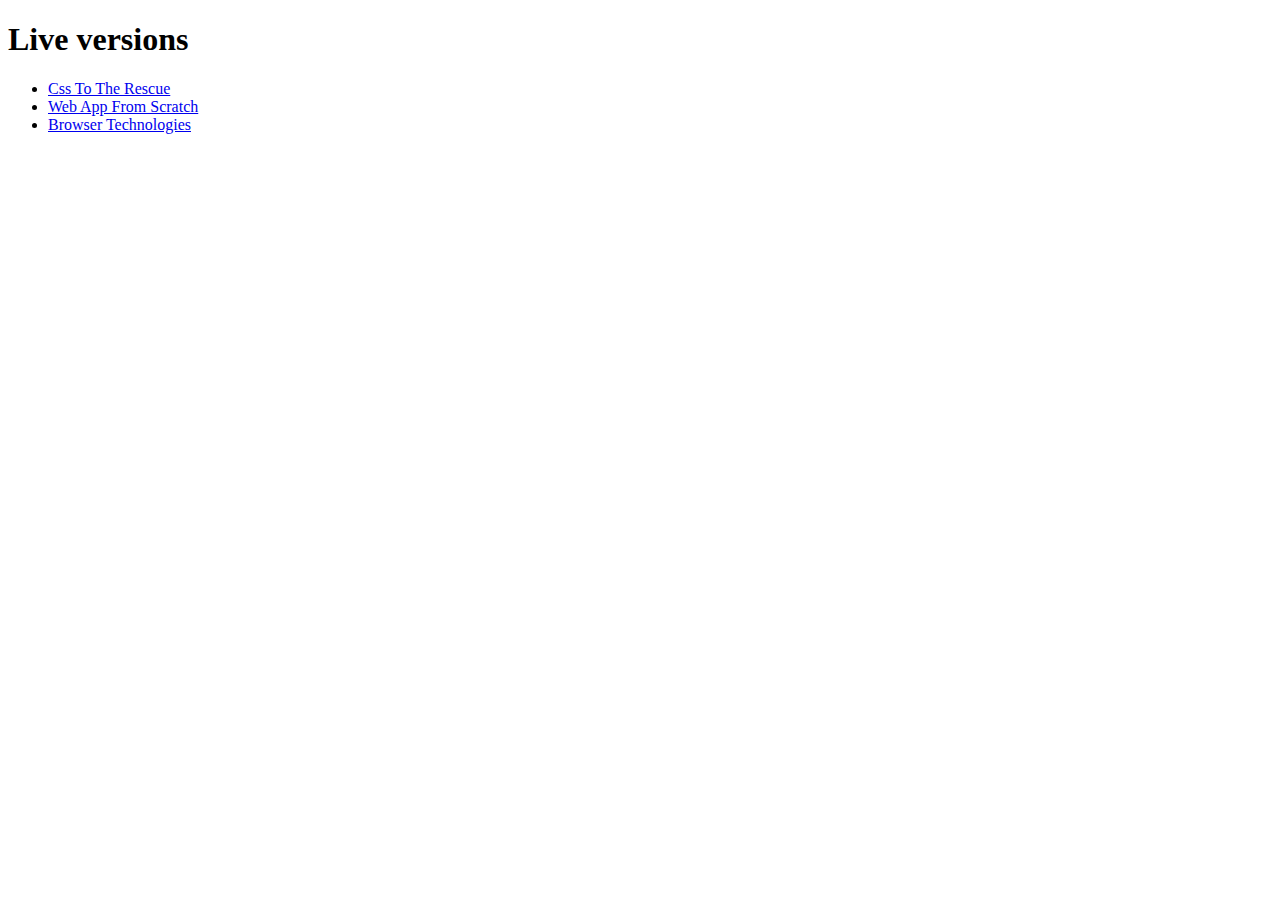
<file: index.html>
<!DOCTYPE html>
<html lang="en">
<head>
    <meta charset="utf-8">
    <title>Minor Portfolio</title>

    <!-- Responsive & mobiel meta tags -->
    <meta name="HandheldFriendly" content="True">
    <meta name="MobileOptimized" content="320">
    <meta name="viewport" content="width=device-width, initial-scale=1.0, minimum-scale=1.0, maximum-scale=1.0, shrink-to-fit=no">

</head>

<body>

    <h1>Live versions</h1>
    <ul>
        <li><a href="/minor/css-to-the-rescue/styleguide.html" title="Css To The Rescue">Css To The Rescue</a></li>
        <li><a href="/minor/web-app-from-scratch/opdracht-5-spa/index.html" title="Web App From Scratch">Web App From Scratch</a></li>
        <li><a href="https://cdn.rawgit.com/rvdpas/minor/master/browser-technologies/final/index.html" title="Browser Technologies">Browser Technologies</a></li>
    </ul>

</body>
</html>
</file>
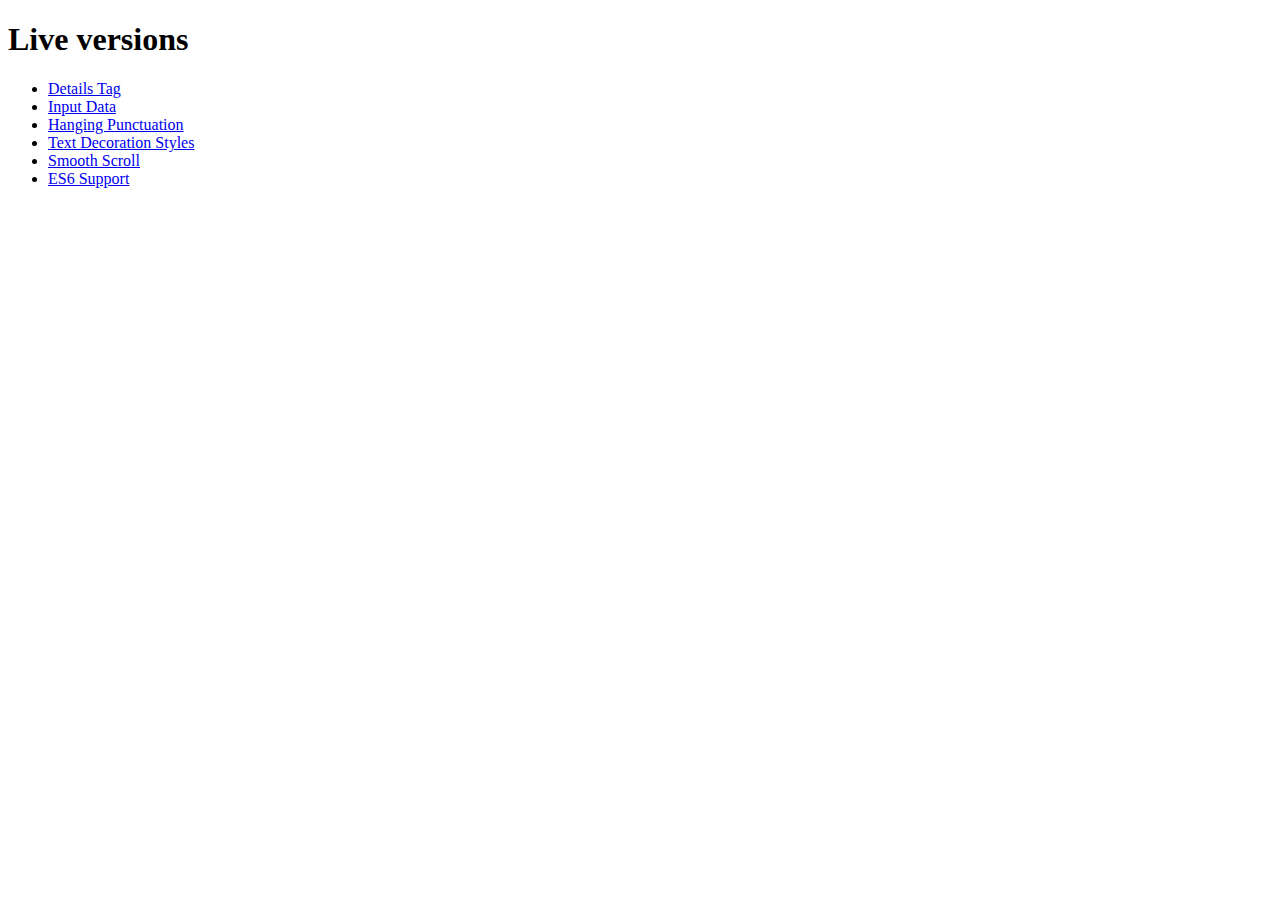
<file: browser-technologies/features/index.html>
<!DOCTYPE html>
<html lang="en">
<head>
    <meta charset="utf-8">
    <title>Minor Portfolio</title>

    <!-- Responsive & mobiel meta tags -->
    <meta name="HandheldFriendly" content="True">
    <meta name="MobileOptimized" content="320">
    <meta name="viewport" content="width=device-width, initial-scale=1.0, minimum-scale=1.0, maximum-scale=1.0, shrink-to-fit=no">

</head>

<body>

    <h1>Live versions</h1>
    <ul>
        <li><a href="details-tag/index.html" title="Details Tag">Details Tag</a></li>
        <li><a href="input-date/index.html" title="Input Data">Input Data</a></li>
        <li><a href="hanging-punctuation/index.html" title="Hanging Punctuation">Hanging Punctuation</a></li>
        <li><a href="text-decoration-style/index.html" title="Text Decoration Styles">Text Decoration Styles</a></li>
        <li><a href="smooth-scroll/index.html" title="Smooth Scroll">Smooth Scroll</a></li>
        <li><a href="es-6-support/index.html" title="ES6 Support">ES6 Support</a></li>
    </ul>

</body>
</html>
</file>
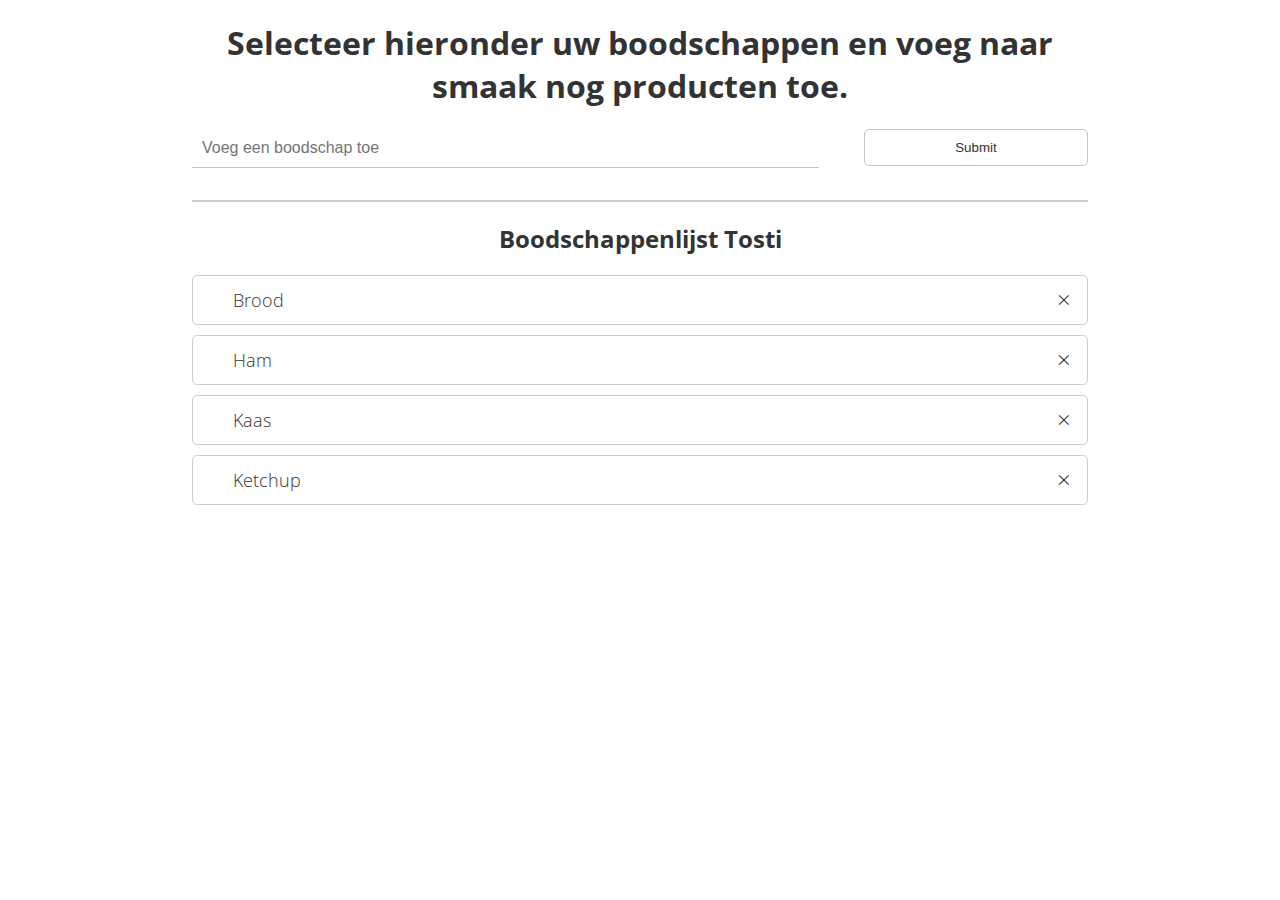
<file: browser-technologies/final/index.html>
<!DOCTYPE html>
<html lang="en">
<head>
    <meta charset="utf-8">
    <title>Contact list</title>

    <!-- Responsive & mobiel meta tags -->
    <meta name="HandheldFriendly" content="True">
    <meta name="MobileOptimized" content="320">
    <meta name="viewport" content="width=device-width, initial-scale=1.0, minimum-scale=1.0, maximum-scale=1.0, shrink-to-fit=no">
    <link rel="stylesheet" href="https://fonts.googleapis.com/css?family=Open+Sans:300,700">
    <link rel="stylesheet" href="assets/css/app.css">

    <style>

        html, body {
            width: 100%;
            height: 100%;
            overflow: hidden;
        }

    </style>
</head>

<body>
<main>
    <h1>Selecteer hieronder uw boodschappen en voeg naar smaak nog producten toe.</h1>
    <section>
        <input type="text" id="myInput" placeholder="Voeg een boodschap toe">
        <input type="submit" onclick="newGroceryItem()" class="button">
    </section>

    <section>
        <ul id="myGroceryList">
            <h2>Boodschappenlijst Tosti</h2>
            <li>Brood</li>
            <li>Ham</li>
            <li>Kaas</li>
            <li>Ketchup</li>
        </ul>
    </section>
</main>

<script src="assets/js/app.js"></script>

</body>
</html>
</file>
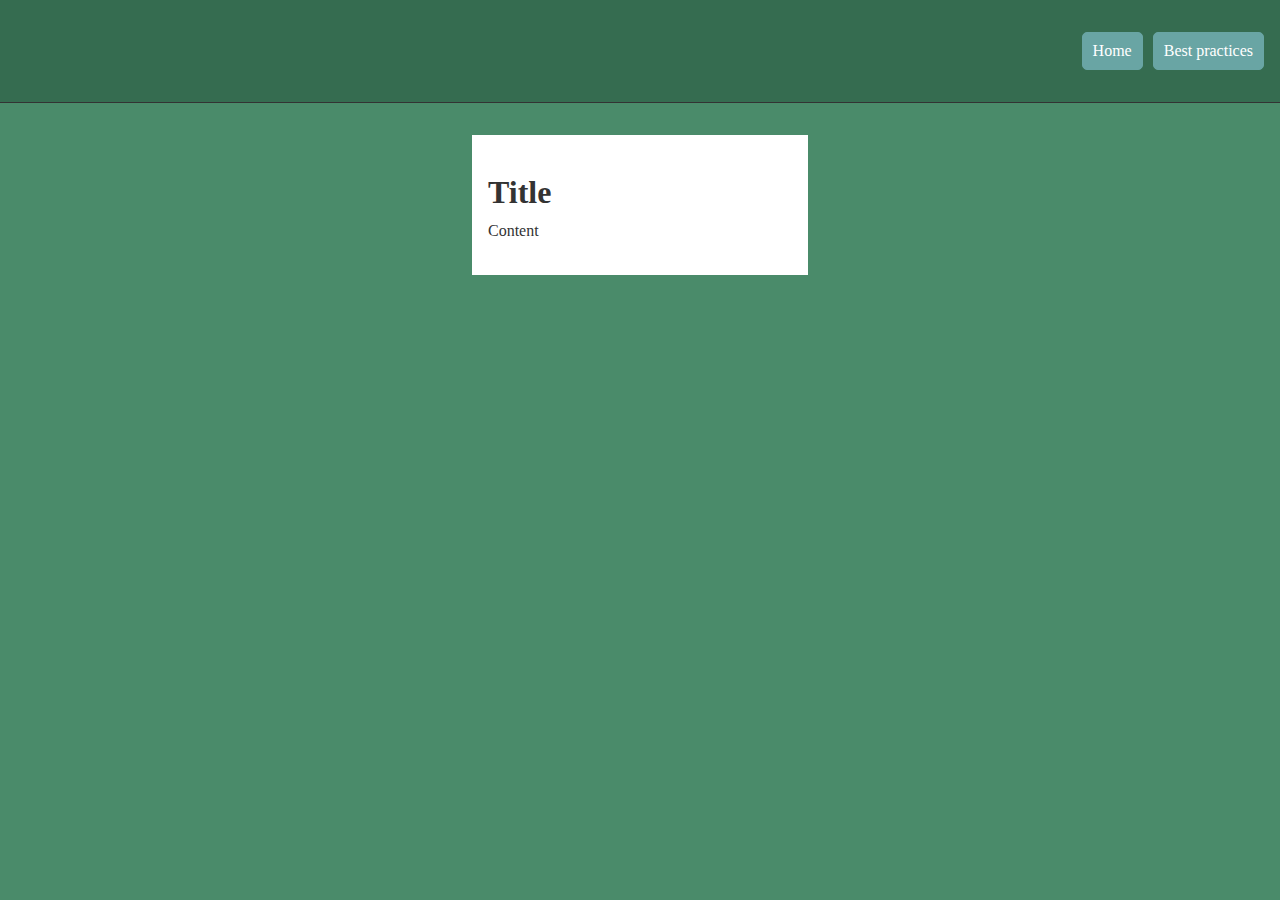
<file: web-app-from-scratch/opdracht-5-spa/index.html>
<!DOCTYPE html>
<html lang="nl">
<head>
    <meta charset="utf-8">
    <title>Single Page Application</title>

    <!-- Responsive & mobiel meta tags -->
    <meta name="HandheldFriendly" content="True">
    <meta name="MobileOptimized" content="320">
    <meta name="viewport" content="width=device-width, initial-scale=1.0, minimum-scale=1.0, maximum-scale=1.0, shrink-to-fit=no">

    <link rel="stylesheet" href="assets/css/style.css">
</head>

<body>

    <!-- Navigation -->
    <section class="navigation">
        <nav>
            <ul>
                <li><a class="item" href="#home" title="#">Home</a></li>
                <li><a class="item" href="#best-practices" title="#">Best practices</a></li>
            </ul>
        </nav>
    </section>

    <main class="content">
        <section id="home" class="view hide">
            <h1>Title</h1>
            <p>Content</p>
        </section>

        <section id="best-practices" class="view hide">
            <h1>Best pracices</h1>
            <ul>
                <li><a href="#" title="#">Link</a></li>
                <li><a href="#" title="#">Link</a></li>
                <li><a href="#" title="#">Link</a></li>
                <li><a href="#" title="#">Link</a></li>
            </ul>
        </section>
    </main>
<!-- Javascript -->
<script src="assets/js/app.js"></script>

</body>
</html>
</file>
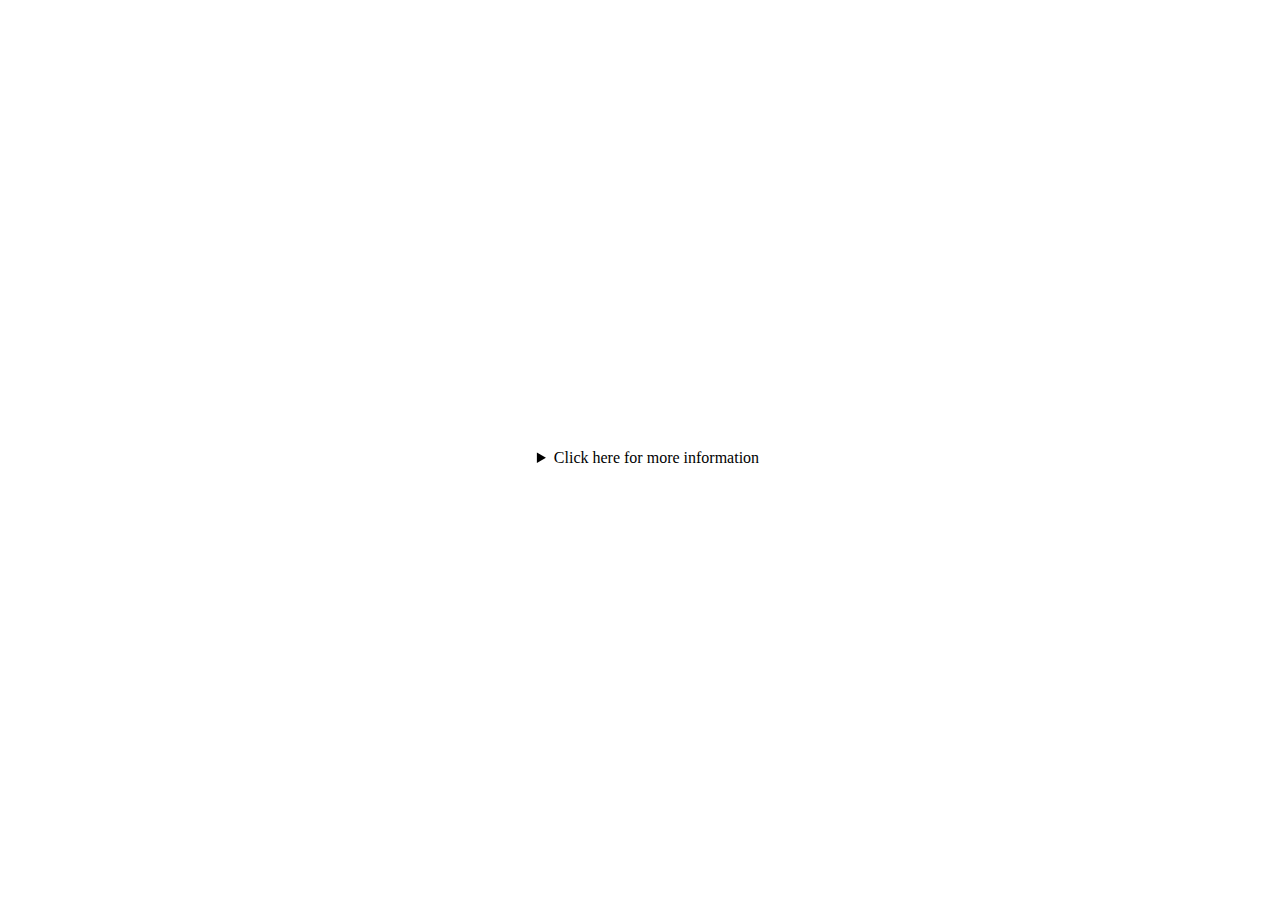
<file: browser-technologies/features/details-tag/index.html>
<!DOCTYPE html>
<html lang="en">
<head>
    <meta charset="utf-8">
    <title>Feature Detection - Details Tag</title>

    <!-- Responsive & mobiel meta tags -->
    <meta name="HandheldFriendly" content="True">
    <meta name="MobileOptimized" content="320">
    <meta name="viewport" content="width=device-width, initial-scale=1.0, minimum-scale=1.0, maximum-scale=1.0, shrink-to-fit=no">

    <style>

        html, body {
            width: 100%;
            height: 100%;
            overflow: hidden;
        }

        main {
            display: flex;
            align-items: center;
            justify-content: center;
            width: 100%;
            height: 100%;
        }

    </style>

</head>


<body>
    <main>
        <details>
          <summary>Click here for more information</summary>
          <p>Here you'll find more information</p>
        </details>
    </main>

<script></script>


</body>
</html>
</file>
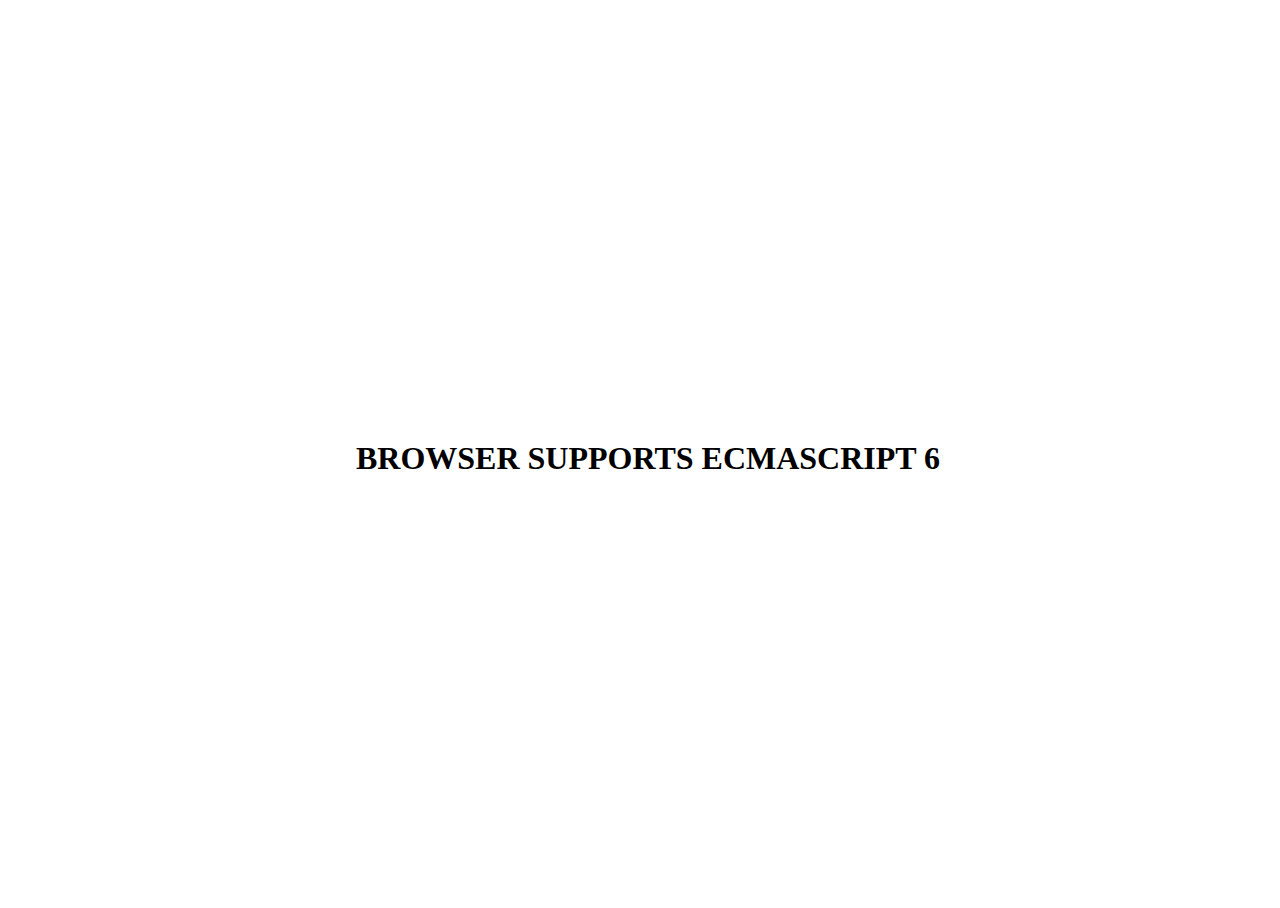
<file: browser-technologies/features/es-6-support/index.html>
<!DOCTYPE html>
<html lang="en">
<head>
    <meta charset="utf-8">
    <title>Feature Detection - ES6 support</title>

    <!-- Responsive & mobiel meta tags -->
    <meta name="HandheldFriendly" content="True">
    <meta name="MobileOptimized" content="320">
    <meta name="viewport" content="width=device-width, initial-scale=1.0, minimum-scale=1.0, maximum-scale=1.0, shrink-to-fit=no">

    <style>

        html, body {
            width: 100%;
            height: 100%;
            overflow: hidden;
        }

        main {
            display: flex;
            align-items: center;
            justify-content: center;
            width: 100%;
            height: 100%;
        }

    </style>

</head>


<body>
    <main>
        <h1 id="ecmascript"></h1>
    </main>

<script>
    function check() {
        if (typeof Symbol == "undefined") return false;
        try { eval("var foo = (x)=>x+1"); }
        catch (e) { return false; }
        return true;
    }
    var heading = document.getElementById("ecmascript")
    if (check()) {
        heading.insertAdjacentHTML("afterbegin", "BROWSER SUPPORTS ECMASCRIPT 6")
    } else {
        heading.insertAdjacentHTML("afterbegin", "BROWSER DOES NOT SUPPPOTR ECMASCRIPT 6 FALLBACK TO 5")
}

// http://stackoverflow.com/questions/29046635/javascript-es6-cross-browser-detection
</script>

</body>
</html>
</file>
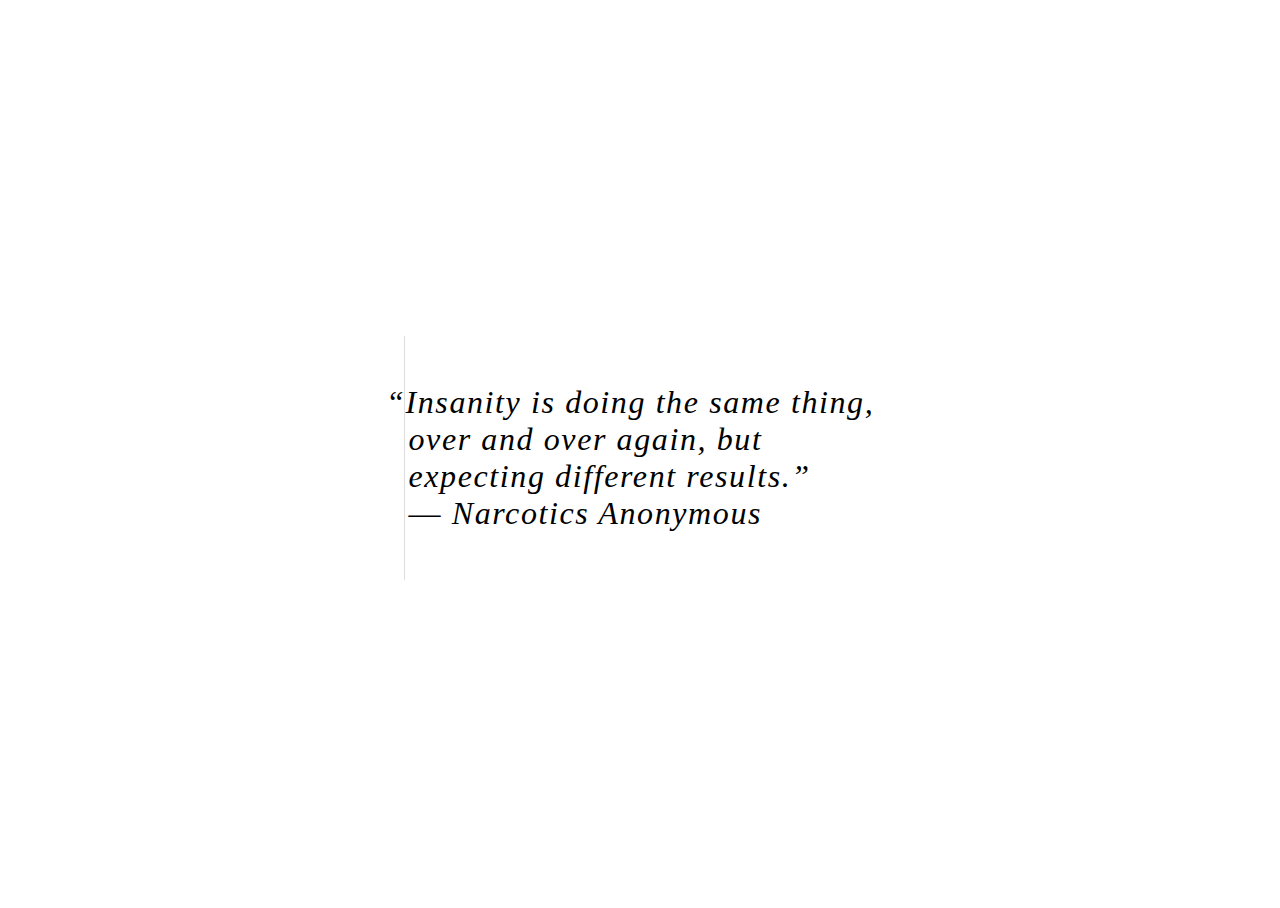
<file: browser-technologies/features/hanging-punctuation/index.html>
<!DOCTYPE html>
<html lang="en">
<head>
    <meta charset="utf-8">
    <title>Feature Detection - Hanging Punctiation</title>

    <!-- Responsive & mobiel meta tags -->
    <meta name="HandheldFriendly" content="True">
    <meta name="MobileOptimized" content="320">
    <meta name="viewport" content="width=device-width, initial-scale=1.0, minimum-scale=1.0, maximum-scale=1.0, shrink-to-fit=no">

    <style>

        html, body {
            width: 100%;
            height: 100%;
            overflow: hidden;
        }

        main {
            display: flex;
            align-items: center;
            justify-content: center;
            width: 100%;
            height: 100%;
        }

        blockquote {
            text-indent: -0.7em; Fallback if the hanging punctiation is not supported.
        }

        blockquote {
          font-style: italic;
          font-size: 2rem;
          width: 15em;
          border-left: 1px solid #ddd;
          padding: 3rem 0.2rem;
          letter-spacing: 0.05em;

          hanging-punctuation: first;
        }

    </style>

</head>


<body>
    <main>
        <blockquote>
            “Insanity is doing the same thing, over and over again, but expecting different results.” <br>― Narcotics Anonymous
        </blockquote>
    </main>

<script></script>


</body>
</html>
</file>
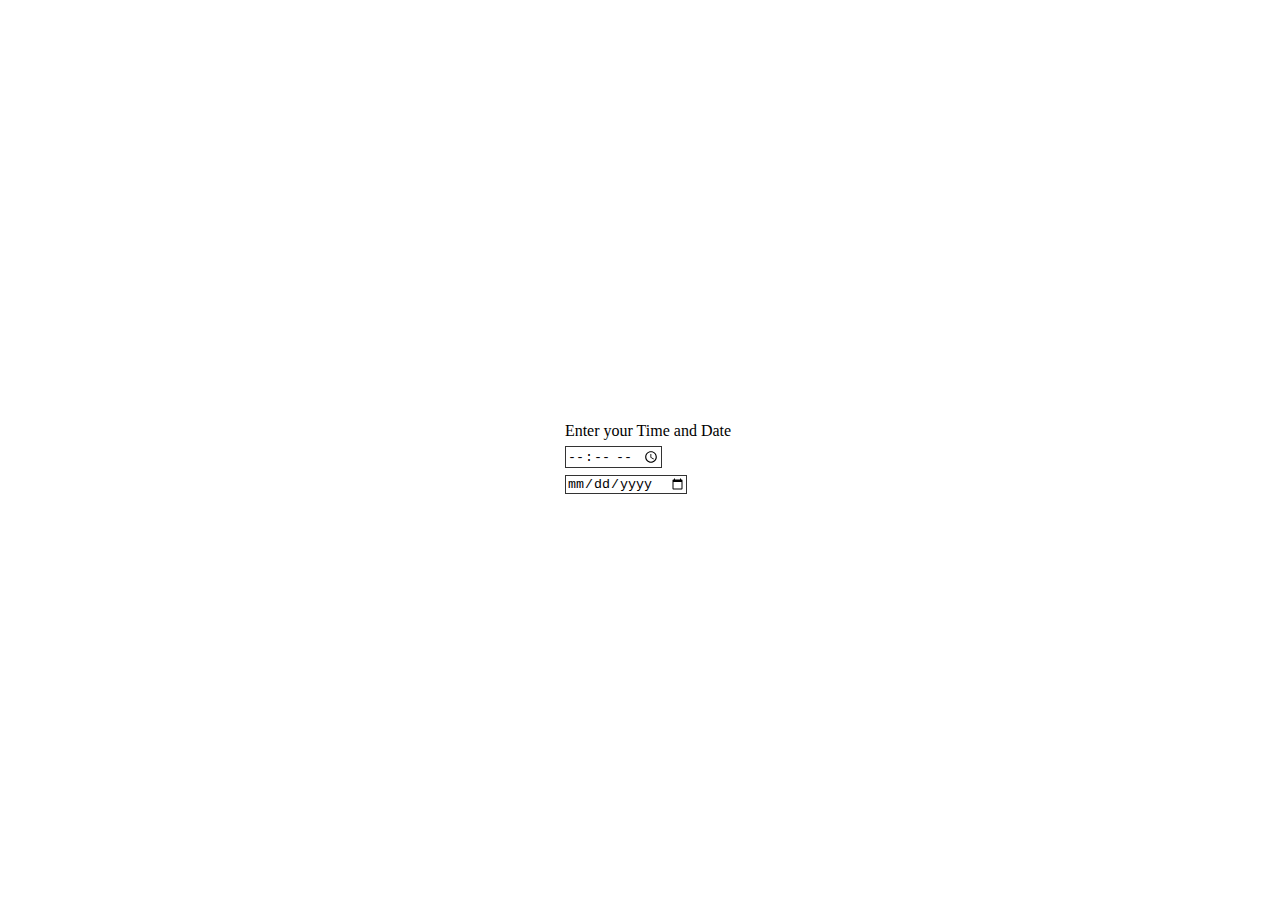
<file: browser-technologies/features/input-date/index.html>
<!DOCTYPE html>
<html lang="en">
<head>
    <meta charset="utf-8">
    <title>Feature Detection - input attribute Time</title>

    <!-- Responsive & mobiel meta tags -->
    <meta name="HandheldFriendly" content="True">
    <meta name="MobileOptimized" content="320">
    <meta name="viewport" content="width=device-width, initial-scale=1.0, minimum-scale=1.0, maximum-scale=1.0, shrink-to-fit=no">

    <style>

        html, body {
            width: 100%;
            height: 100%;
            overflow: hidden;
        }

        main {
            display: flex;
            align-items: center;
            justify-content: center;
            width: 100%;
            height: 100%;
        }

        input {
            display: block;
            margin-top: 0.5em;
            border: 1px solid #333;
            margin-top: 0.5em;
        }

    </style>

</head>


<body>
    <main>
    <label> Enter your Time and Date
        <input type="time">
        <input type="date">
    </label>
    </main>

<script></script>


</body>
</html>
</file>
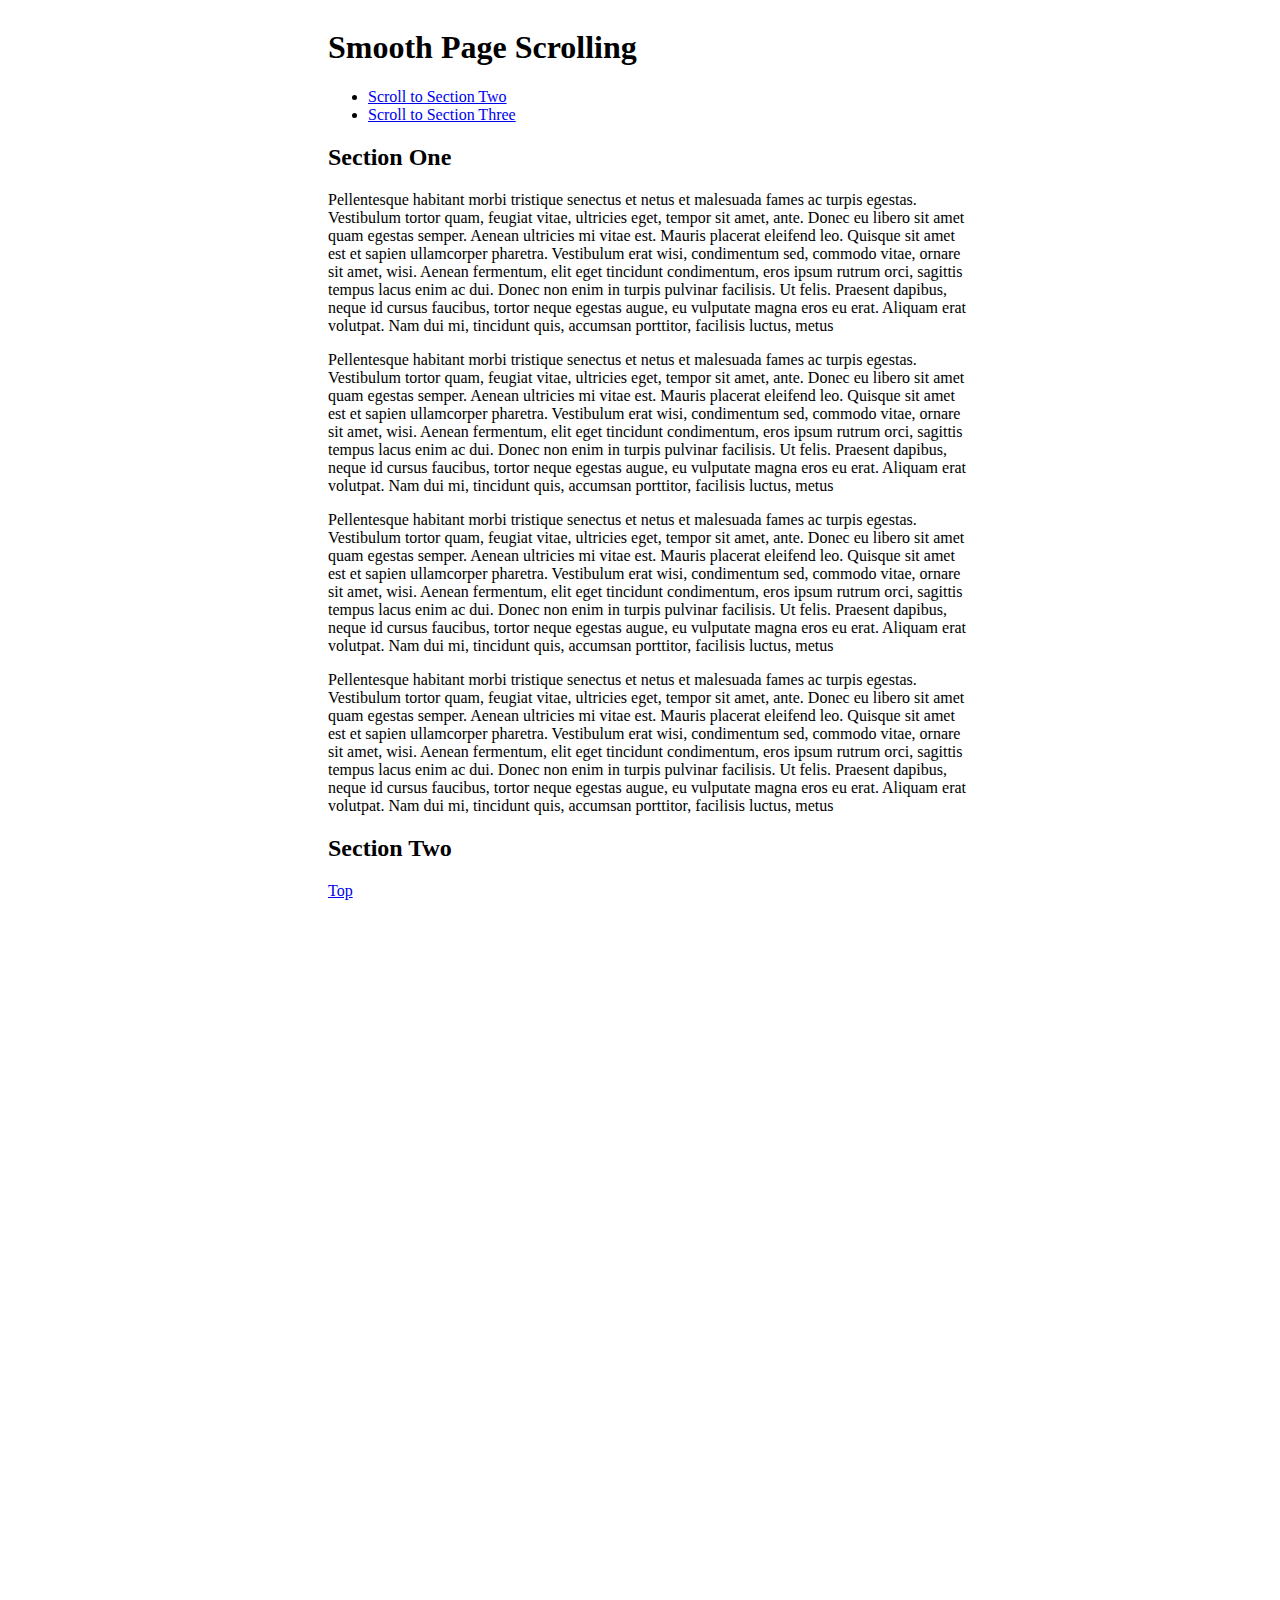
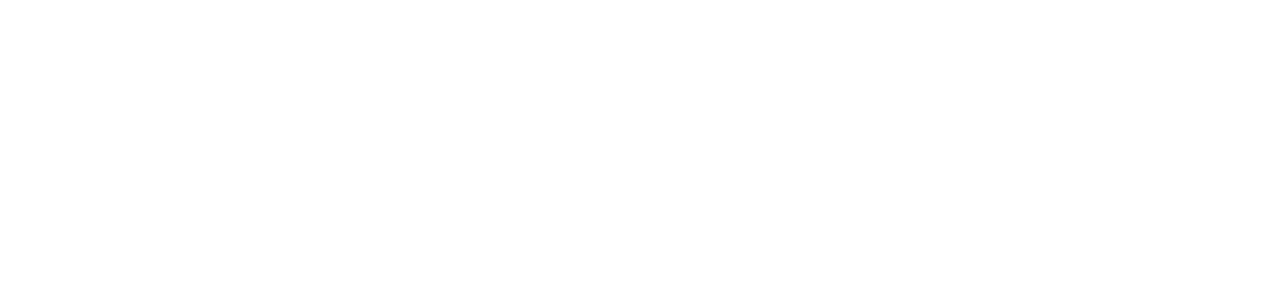
<file: browser-technologies/features/smooth-scroll/index.html>
<!DOCTYPE html>
<html lang="en">
<head>
    <meta charset="utf-8">
    <title>Feature Detection - Smooth scroll</title>

    <!-- Responsive & mobiel meta tags -->
    <meta name="HandheldFriendly" content="True">
    <meta name="MobileOptimized" content="320">
    <meta name="viewport" content="width=device-width, initial-scale=1.0, minimum-scale=1.0, maximum-scale=1.0, shrink-to-fit=no">

    <style>

        html, body {
            width: 100%;
            height: 100%;
            overflow: hidden;
        }

        main {
            width: 50%;
            margin: 0 auto;
        }

    </style>

</head>


<body>
    <main>
        <div id="page-wrap">

        <h1 id="top">Smooth Page Scrolling</h1>

        <ul>
            <li><a href="#two">Scroll to Section Two</a></li>
            <li><a href="#three">Scroll to Section Three</a></li>
        </ul>

        <h2 id="one">Section One</h2>

        <p>Pellentesque habitant morbi tristique senectus et netus et malesuada fames ac turpis egestas. Vestibulum tortor quam, feugiat vitae, ultricies eget, tempor sit amet, ante. Donec eu libero sit amet quam egestas semper. Aenean ultricies mi vitae est.
        Mauris placerat eleifend leo. Quisque sit amet est et sapien ullamcorper pharetra. Vestibulum erat wisi, condimentum sed, commodo vitae, ornare sit amet, wisi. Aenean fermentum, elit eget tincidunt condimentum, eros ipsum rutrum orci, sagittis tempus
        lacus enim ac dui. Donec non enim in turpis pulvinar facilisis. Ut felis. Praesent dapibus, neque id cursus faucibus, tortor neque egestas augue, eu vulputate magna eros eu erat. Aliquam erat volutpat. Nam dui mi, tincidunt quis, accumsan porttitor,
        facilisis luctus, metus</p>

        <p>Pellentesque habitant morbi tristique senectus et netus et malesuada fames ac turpis egestas. Vestibulum tortor quam, feugiat vitae, ultricies eget, tempor sit amet, ante. Donec eu libero sit amet quam egestas semper. Aenean ultricies mi vitae est.
        Mauris placerat eleifend leo. Quisque sit amet est et sapien ullamcorper pharetra. Vestibulum erat wisi, condimentum sed, commodo vitae, ornare sit amet, wisi. Aenean fermentum, elit eget tincidunt condimentum, eros ipsum rutrum orci, sagittis tempus
        lacus enim ac dui. Donec non enim in turpis pulvinar facilisis. Ut felis. Praesent dapibus, neque id cursus faucibus, tortor neque egestas augue, eu vulputate magna eros eu erat. Aliquam erat volutpat. Nam dui mi, tincidunt quis, accumsan porttitor,
        facilisis luctus, metus</p>

        <p>Pellentesque habitant morbi tristique senectus et netus et malesuada fames ac turpis egestas. Vestibulum tortor quam, feugiat vitae, ultricies eget, tempor sit amet, ante. Donec eu libero sit amet quam egestas semper. Aenean ultricies mi vitae est.
        Mauris placerat eleifend leo. Quisque sit amet est et sapien ullamcorper pharetra. Vestibulum erat wisi, condimentum sed, commodo vitae, ornare sit amet, wisi. Aenean fermentum, elit eget tincidunt condimentum, eros ipsum rutrum orci, sagittis tempus
        lacus enim ac dui. Donec non enim in turpis pulvinar facilisis. Ut felis. Praesent dapibus, neque id cursus faucibus, tortor neque egestas augue, eu vulputate magna eros eu erat. Aliquam erat volutpat. Nam dui mi, tincidunt quis, accumsan porttitor,
        facilisis luctus, metus</p>

        <p>Pellentesque habitant morbi tristique senectus et netus et malesuada fames ac turpis egestas. Vestibulum tortor quam, feugiat vitae, ultricies eget, tempor sit amet, ante. Donec eu libero sit amet quam egestas semper. Aenean ultricies mi vitae est.
        Mauris placerat eleifend leo. Quisque sit amet est et sapien ullamcorper pharetra. Vestibulum erat wisi, condimentum sed, commodo vitae, ornare sit amet, wisi. Aenean fermentum, elit eget tincidunt condimentum, eros ipsum rutrum orci, sagittis tempus
        lacus enim ac dui. Donec non enim in turpis pulvinar facilisis. Ut felis. Praesent dapibus, neque id cursus faucibus, tortor neque egestas augue, eu vulputate magna eros eu erat. Aliquam erat volutpat. Nam dui mi, tincidunt quis, accumsan porttitor,
        facilisis luctus, metus</p>

        <h2 id="two">Section Two</h2>

        <p><a href="#top">Top</a></p>

        <p>quam, feugiat vitae, ultricies eget, tempor sit amet, ante. Donec eu libero sit amet quam egestas semper. Aenean ultricies mi vitae est. Mauris placerat eleifend leo. Quisque sit amet est et sapien ullamcorper pharetra. Vestibulum erat wisi, condimentum
        sed, commodo vitae, ornare sit amet, wisi. Aenean fermentum, elit eget tincidunt condimentum, eros ipsum rutrum orci, sagittis tempus lacus enim ac dui. Donec non enim in turpis pulvinar facilisis. Ut felis. Praesent dapibus, neque id cursus faucibus,
        tortor neque egestas augue, eu vulputate magna eros eu erat. Aliquam erat volutpat. Nam dui mi, tincidunt quis, accumsan porttitor, facilisis luctus, metus</p>

        <p>Pellentesque habitant morbi tristique senectus et netus et malesuada fames ac turpis egestas. Vestibulum tortor quam, feugiat vitae, ultricies eget, tempor sit amet, ante. Donec eu libero sit amet quam egestas semper. Aenean ultricies mi vitae est.
        Mauris placerat eleifend leo. Quisque sit amet est et sapien ullamcorper pharetra. Vestibulum erat wisi, condimentum sed, commodo vitae, ornare sit amet, wisi. Aenean fermentum, elit eget tincidunt condimentum, eros ipsum rutrum orci, sagittis tempus
        lacus enim ac dui. Donec non enim in turpis pulvinar facilisis. Ut felis. Praesent dapibus, neque id cursus faucibus, tortor neque egestas augue, eu vulputate magna eros eu erat. Aliquam erat volutpat. Nam dui mi, tincidunt quis, accumsan porttitor,
        facilisis luctus, metus</p>

        <h2 id="three">Section Three</h2>

        <p><a href="#top">Top</a></p>

        <p>quam, feugiat vitae, ultricies eget, tempor sit amet, ante. Donec eu libero sit amet quam egestas semper. Aenean ultricies mi vitae est. Mauris placerat eleifend leo. Quisque sit amet est et sapien ullamcorper pharetra. Vestibulum erat wisi, condimentum
        sed, commodo vitae, ornare sit amet, wisi. Aenean fermentum, elit eget tincidunt condimentum, eros ipsum rutrum orci, sagittis tempus lacus enim ac dui. Donec non enim in turpis pulvinar facilisis. Ut felis. Praesent dapibus, neque id cursus faucibus,
        tortor neque egestas augue, eu vulputate magna eros eu erat. Aliquam erat volutpat. Nam dui mi, tincidunt quis, accumsan porttitor, facilisis luctus, metus</p>

        <p>Pellentesque habitant morbi tristique senectus et netus et malesuada fames ac turpis egestas. Vestibulum tortor quam, feugiat vitae, ultricies eget, tempor sit amet, ante. Donec eu libero sit amet quam egestas semper. Aenean ultricies mi vitae est.
        Mauris placerat eleifend leo. Quisque sit amet est et sapien ullamcorper pharetra. Vestibulum erat wisi, condimentum sed, commodo vitae, ornare sit amet, wisi. Aenean fermentum, elit eget tincidunt condimentum, eros ipsum rutrum orci, sagittis tempus
        lacus enim ac dui. Donec non enim in turpis pulvinar facilisis. Ut felis. Praesent dapibus, neque id cursus faucibus, tortor neque egestas augue, eu vulputate magna eros eu erat. Aliquam erat volutpat. Nam dui mi, tincidunt quis, accumsan porttitor,
        facilisis luctus, metus</p>

        <p>quam, feugiat vitae, ultricies eget, tempor sit amet, ante. Donec eu libero sit amet quam egestas semper. Aenean ultricies mi vitae est. Mauris placerat eleifend leo. Quisque sit amet est et sapien ullamcorper pharetra. Vestibulum erat wisi, condimentum
        sed, commodo vitae, ornare sit amet, wisi. Aenean fermentum, elit eget tincidunt condimentum, eros ipsum rutrum orci, sagittis tempus lacus enim ac dui. Donec non enim in turpis pulvinar facilisis. Ut felis. Praesent dapibus, neque id cursus faucibus,
        tortor neque egestas augue, eu vulputate magna eros eu erat. Aliquam erat volutpat. Nam dui mi, tincidunt quis, accumsan porttitor, facilisis luctus, metus</p>

        <p>Pellentesque habitant morbi tristique senectus et netus et malesuada fames ac turpis egestas. Vestibulum tortor quam, feugiat vitae, ultricies eget, tempor sit amet, ante. Donec eu libero sit amet quam egestas semper. Aenean ultricies mi vitae est.
        Mauris placerat eleifend leo. Quisque sit amet est et sapien ullamcorper pharetra. Vestibulum erat wisi, condimentum sed, commodo vitae, ornare sit amet, wisi. Aenean fermentum, elit eget tincidunt condimentum, eros ipsum rutrum orci, sagittis tempus
        lacus enim ac dui. Donec non enim in turpis pulvinar facilisis. Ut felis. Praesent dapibus, neque id cursus faucibus, tortor neque egestas augue, eu vulputate magna eros eu erat. Aliquam erat volutpat. Nam dui mi, tincidunt quis, accumsan porttitor,
        facilisis luctus, metus</p>

        </div>
    </main>

<script src="https://cdnjs.cloudflare.com/ajax/libs/jquery/3.2.1/jquery.min.js"></script>
<script>
    $(function() {
      $('a[href*="#"]:not([href="#"])').click(function() {
        if (location.pathname.replace(/^\//,'') == this.pathname.replace(/^\//,'') && location.hostname == this.hostname) {
          var target = $(this.hash);
          target = target.length ? target : $('[name=' + this.hash.slice(1) +']');
          if (target.length) {
            $('html, body').animate({
              scrollTop: target.offset().top
            }, 1000);
            return false;
          }
        }
      });
    });
</script>

</body>
</html>
</file>
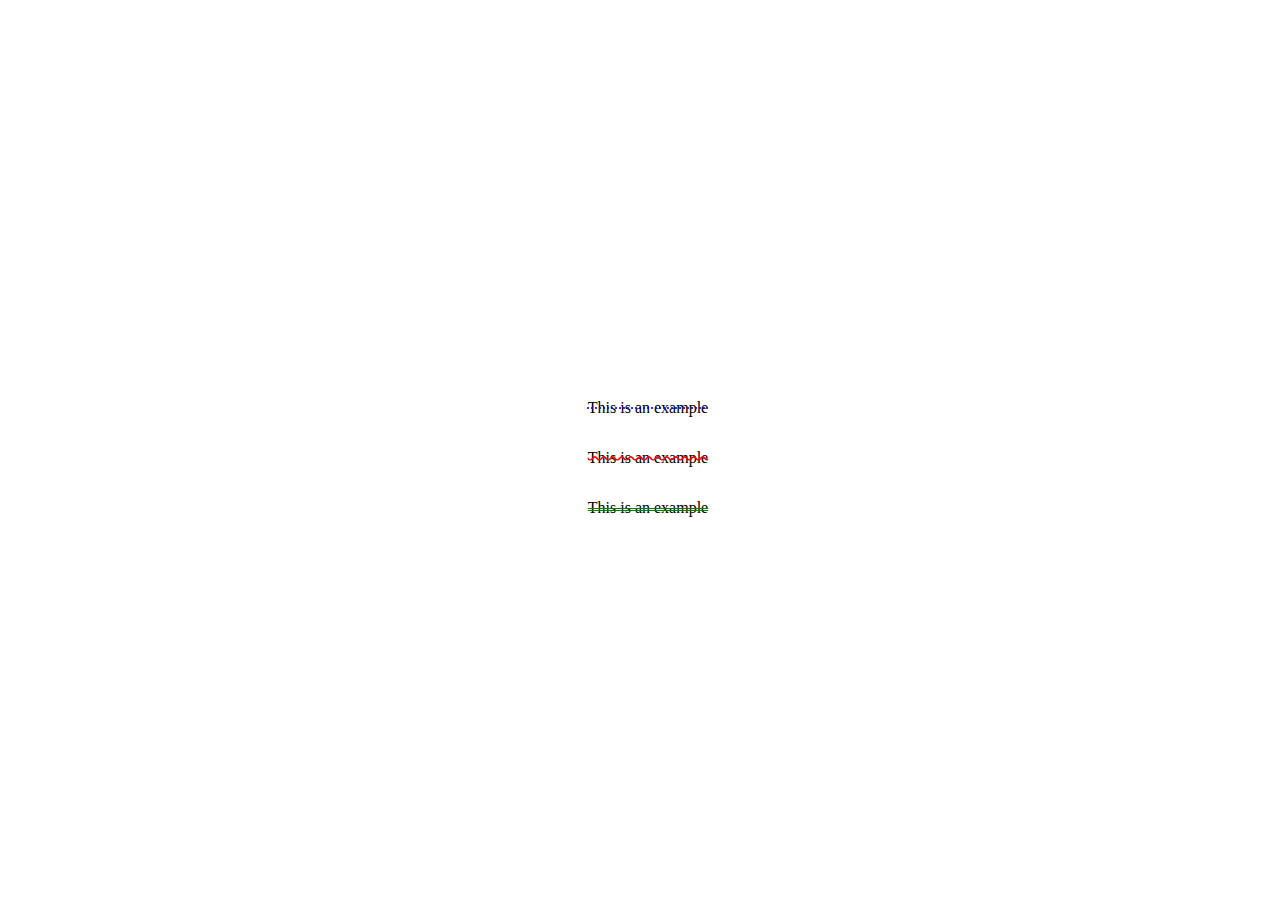
<file: browser-technologies/features/text-decoration-style/index.html>
<!DOCTYPE html>
<html lang="en">
<head>
    <meta charset="utf-8">
    <title>Feature Detection - Hanging Punctiation</title>

    <!-- Responsive & mobiel meta tags -->
    <meta name="HandheldFriendly" content="True">
    <meta name="MobileOptimized" content="320">
    <meta name="viewport" content="width=device-width, initial-scale=1.0, minimum-scale=1.0, maximum-scale=1.0, shrink-to-fit=no">

    <style>

        html, body {
            width: 100%;
            height: 100%;
            overflow-x: hidden;
        }

        main {
            display: flex;
            align-items: center;
            justify-content: center;
            flex-direction: column;
            width: 100%;
            height: 100%;
        }

        p {
            text-decoration: line-through;
        }

        p:first-child {
            text-decoration-style: dotted;
            text-decoration-color: blue;
        }

        p:nth-child(2) {
            text-decoration-style: wavy;
            text-decoration-color: red;
        }

        p:last-child {
            text-decoration-style: double;
            text-decoration-color: green;
        }



    </style>

</head>


<body>
    <main>
        <p>This is an example</p>
        <p>This is an example</p>
        <p>This is an example</p>

    </main>

<script></script>


</body>
</html>
</file>
<file: browser-technologies/final/assets/css/app.css>
html, body {
  width: 100%;
  height: 100%;
  color: #333;
  font-size: 16px;
  font-weight: 300;
  overflow-x: hidden;
  margin: 0;
  padding: 0;
  box-sizing: border-box;
  font-family: 'Open Sans', sans-serif;
}

#myGroceryList {
  margin: 0;
  padding: 0;
  border-top: 2px solid #ccc;
}

#myGroceryList li {
  cursor: pointer;
  position: relative;
  padding: 12px 8px 12px 40px;
  background: #fff;
  font-size: 18px;
  transition: 0.2s;
  border: 1px solid #ccc;
  list-style: none;
  border-radius: 5px;
  margin-bottom: 10px;
}

#myGroceryList li:hover {
  border: 1px solid #00cc00;
}

#myGroceryList li.checked {
  border-color: #00cc00;
}

#myGroceryList li.checked::before {
  content: '';
  position: absolute;
  border-color: #00cc00;
  border-style: solid;
  border-width: 0 2px 2px 0;
  top: 10px;
  left: 16px;
  transform: rotate(45deg);
  height: 15px;
  width: 7px;
}

main {
  width: 70%;
  margin: 0 auto;
}

@media(max-width: 550px) {
  main {
    width: 100%;
    padding: 0 10px;
    margin: 0;
    box-sizing: border-box;
  }
}

section:first-of-type {
  margin-bottom: 2em;
}

section:after {
  content: "";
  display: table;
  clear: both;
}

.close {
  position: absolute;
  right: 0;
  top: 0;
  padding: 11px 16px;
  font-size: 24px;
  line-height: 24px;
}

.close:hover {
  color: #f44336;
}

input {
  border: none;
}

input[type='text'] {
  border-bottom: 1px solid #c5c5c5;
  width: 70%;
  padding: 10px;
  float: left;
  font-size: 16px;
  box-sizing: border-box;
  margin-right: 5%;
}

h1, h2 {
  text-align: center;
  font-weight: 700;
}

@media(max-width: 550px) {
  h1 {
    font-size: 1.4em;
  }
}

.button {
  padding: 10px;
  width: 25%;
  background: #fff;
  border: 1px solid #c5c5c5;
  border-radius: 5px;
  color: #333;
  float: left;
  text-align: center;
  cursor: pointer;
  transition: 0.3s;
}

.button:hover {
  background-color: #bbb;
}
</file>
<file: web-app-from-scratch/opdracht-5-spa/assets/css/style.css>
/* Default styles */

* {
  box-sizing: border-box;
  margin: 0;
  padding: 0;
}

img, object, video, iframe {
  max-width: 100%;
}

header, section, footer, aside, nav, main, article, figure {
  display: block;
}

/* custom styles */

html, body {
  font-size: 16px;
  color: #333;
  font-weight: 300;
  line-height: 1.6;
  overflow-x: hidden;
  background: #4a8b6a;
}

h1, h2, h3, h4, h5, h6 {
  font-weight: 700;
}

h1 {
  font-size: 2em;
}

section {
  padding: 2em 1em;
}

li {
  list-style: none;
}

a {
  text-decoration: none;
  color: inherit;
}

a:hover {
  text-decoration: underline;
}

/* navigation */

.navigation {
  display: flex;
  background: #356c50;
  border-bottom: 1px solid #333;
}

.navigation .item {
  display: block;
  padding: 5px 10px;
  color: #fff;
  background: #69A5A4;
  border: 1px solid #69A5A4;
  border-radius: 5px;
  opacity: 1;
}

.navigation .item:hover {
  opacity: 0.8;
}

nav {
  width: 100%;
}

nav ul {
  display: flex;
  width: 100%;
  justify-content: flex-end;
}

nav ul li {
  flex-direction: row;
}

nav ul li:first-child {
  margin-right: 10px;
}

.content {
  width: 17em;
  margin: 0 auto;
  background: #fff;
  margin-top: 2em;
}

@media (min-width: 50em) {
  .content {
    width: 21em;
  }
}

.content .view {
  display: block;
}

.content .hide {
  display: none;
}
</file>
